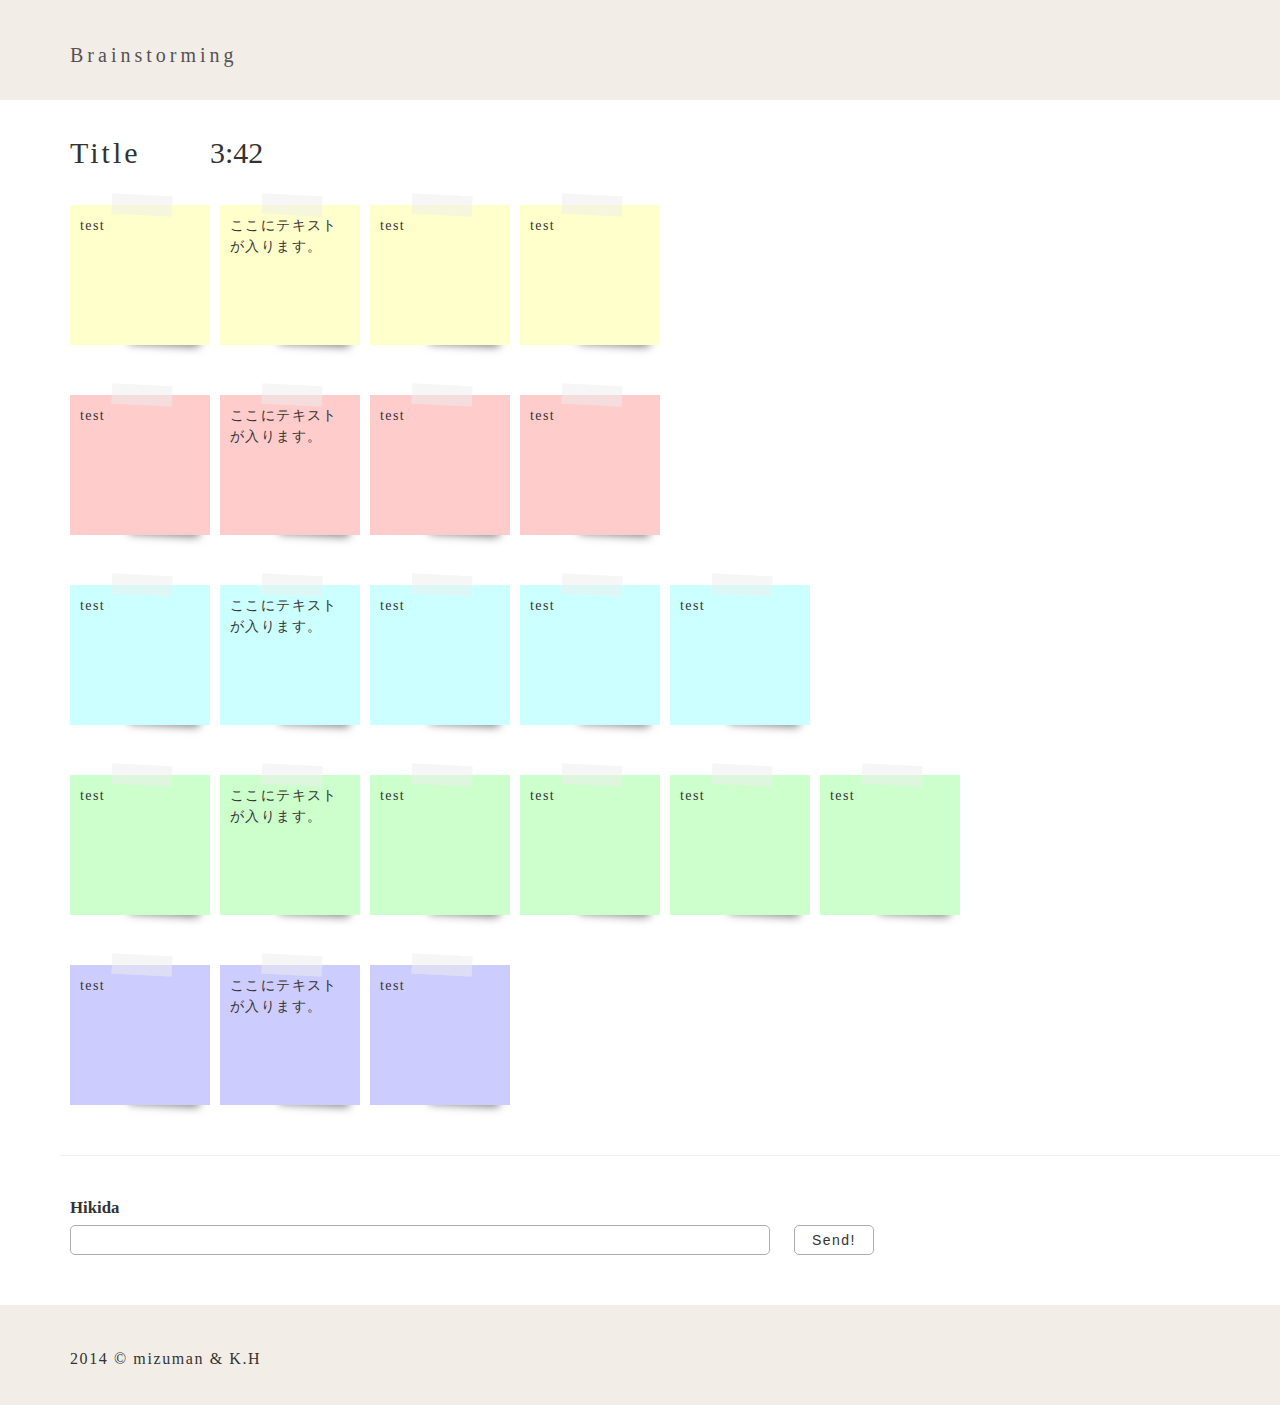
<file: html/index.html>
<!DOCTYPE html>
<html lang="ja">
  
  <head>
    <meta charset="UTF-8">
    <meta name="viewport" content="width=device-width, initial-scale=1.0">
    <title>Brainstorming</title>
    <link rel="stylesheet" type="text/css" href="../css/bootstrap.min.css">
    <link rel="stylesheet" type="text/css" href="../css/style.css">
  </head>

  <body>
    <header>
      <h1>Brainstorming</h1>
    </header>

    <div id="brainstorming">
      <h2>Title</h2>
      <div class="time-limit">
        <p>3:42</p>
      </div>
      
    <div class="post-area" id="user-1">
      <div class="post-it">
        <p>test</p>
      </div>
      <div class="post-it">
        <p>ここにテキストが入ります。</p>
      </div>
      <div class="post-it">
        <p>test</p>
      </div>
      <div class="post-it">
        <p>test</p>
      </div>
    </div>

    <div class="post-area" id="user-2">
      <div class="post-it">
        <p>test</p>
      </div>
      <div class="post-it">
        <p>ここにテキストが入ります。</p>
      </div>
      <div class="post-it">
        <p>test</p>
      </div>
      <div class="post-it">
        <p>test</p>
      </div>
    </div>

    <div class="post-area" id="user-3">
      <div class="post-it">
        <p>test</p>
      </div>
      <div class="post-it">
        <p>ここにテキストが入ります。</p>
      </div>
      <div class="post-it">
        <p>test</p>
      </div>
      <div class="post-it">
        <p>test</p>
      </div>
      <div class="post-it">
        <p>test</p>
      </div>
    </div>

    <div class="post-area" id="user-4">
      <div class="post-it">
        <p>test</p>
      </div>
      <div class="post-it">
        <p>ここにテキストが入ります。</p>
      </div>
      <div class="post-it">
        <p>test</p>
      </div>
      <div class="post-it">
        <p>test</p>
      </div>
      <div class="post-it">
        <p>test</p>
      </div>
      <div class="post-it">
        <p>test</p>
      </div>
    </div>

    <div class="post-area" id="user-5">
      <div class="post-it">
        <p>test</p>
      </div>
      <div class="post-it">
        <p>ここにテキストが入ります。</p>
      </div>
      <div class="post-it">
        <p>test</p>
      </div>
    </div>
  </div>

    <form id="posting" method="post">
      <label>Hikida</label>
      <input type="text" class="post-form">
      <input type="submit" class="post-btn" value="Send!">
    </form>

    <!--<div class="post-area" id="user-2">
      <div class="post-it collect top">
        <p>test</p>
      </div>
      <div class="post-it collect">
        <p>test</p>
      </div>
      <div class="post-it collect">
        <p>test</p>
      </div>
      <div class="post-it collect">
        <p>test</p>
      </div>
      <div class="post-it collect">
        <p>test</p>
      </div>
      <div class="post-it collect">
        <p>test</p>
      </div>
      <div class="post-it collect">
        <p>test</p>
      </div>
      <div class="post-it collect">
        <p>test</p>
      </div>
      <div class="post-it collect">
        <p>test</p>
      </div>
      <div class="post-it collect">
        <p>test</p>
      </div>
    </div>-->

    <footer>
      <p>2014 © mizuman & K.H</p>
    </footer>
  </body>

</html>
</file>
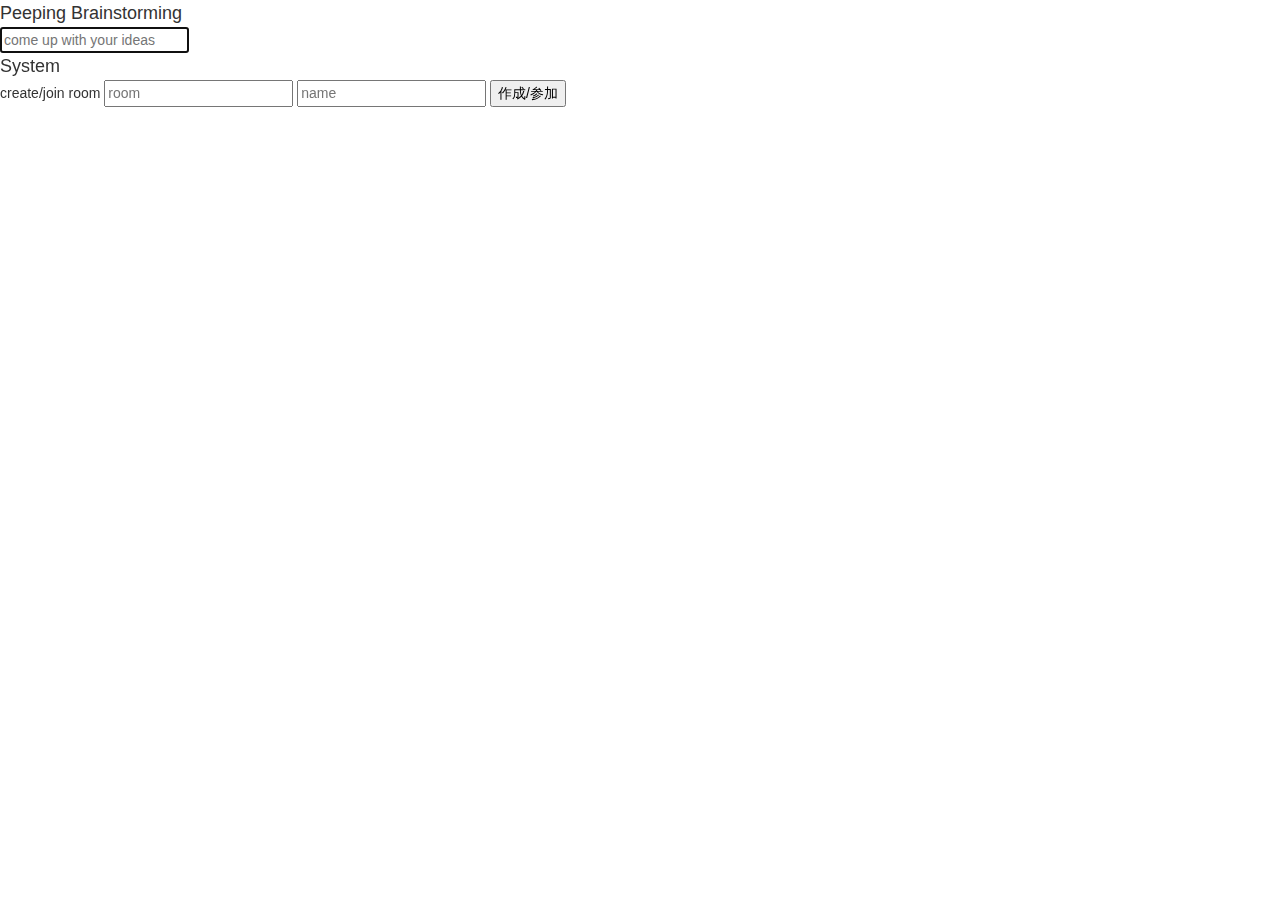
<file: brainstorming.html>
<!DOCTYPE html>
<html>
<head>
	<meta charset="utf-8">
	<meta name="viewport" content="width=device-width, initial-scale=1.0">
	<title>Peeping Brainstorming</title>

	<link rel="stylesheet" type="text/css" href="./css/bootstrap.min.css">
	<link rel="stylesheet" type="text/css" href="./css/style.css">

	<!-- HTML5 Shim and Respond.js IE8 support of HTML5 elements and media queries -->
	<!-- WARNING: Respond.js doesn't work if you view the page via file:// -->
	<!--[if lt IE 9]>
	  <script src="https://oss.maxcdn.com/libs/html5shiv/3.7.0/html5shiv.js"></script>
	  <script src="https://oss.maxcdn.com/libs/respond.js/1.4.2/respond.min.js"></script>
	<![endif]-->
</head>
<body>

	<h4>Peeping Brainstorming</h4>

	<div>
		<input type="text" class="" id="message" placeholder="come up with your ideas" autofocus>
	</div>

	<div id="history"></div>

	<div id="system">
		<h4>System</h4>		
			<p>
				create/join room
				<input type="text" id="roomid" placeholder="room">
				<input type="text" id="username" placeholder="name">
				<button id="make-room">作成/参加</button>
			</p>
	</div>



	<script src="./js/jquery-2.1.0.min.js"></script>
	<script src="./js/bootstrap.min.js"></script>
	<script type="text/javascript" src="http://www.parsecdn.com/js/parse-1.2.15.min.js"></script>
	<script src="https://skyway.io/dist/0.3/peer.js"></script>
	<script src="./js/user.js"></script>
	<script src="./js/script.js"></script>

</body>
</html>
</file>
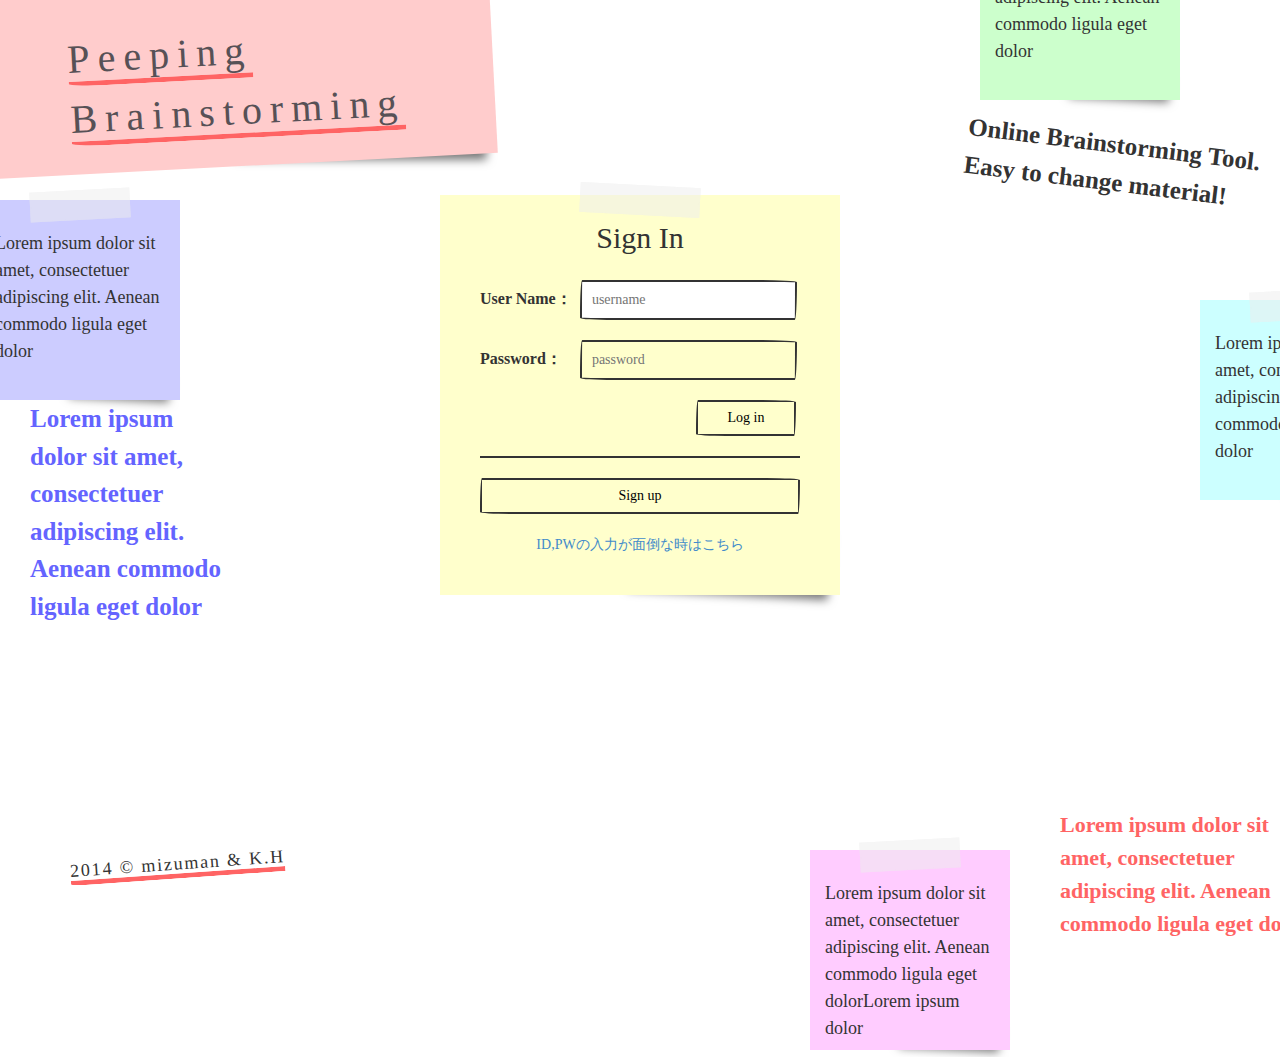
<file: html/login.html>
<!DOCTYPE html>
<html>
<head>
	<meta charset="utf-8">
	<meta name="viewport" content="width=device-width, initial-scale=1.0">
	<title>Peeping Brainstorming</title>

	<link rel="stylesheet" type="text/css" href="../css/bootstrap.min.css">
	<link rel="stylesheet" type="text/css" href="../css/login.css">

	<!-- HTML5 Shim and Respond.js IE8 support of HTML5 elements and media queries -->
	<!-- WARNING: Respond.js doesn't work if you view the page via file:// -->
	<!--[if lt IE 9]>
	  <script src="https://oss.maxcdn.com/libs/html5shiv/3.7.0/html5shiv.js"></script>
	  <script src="https://oss.maxcdn.com/libs/respond.js/1.4.2/respond.min.js"></script>
	<![endif]-->
</head>
<body>
	<div id="enlarge">
		<p>Please Enlarge Your Browser!</p>
	</div>
	<div class="slope-left" id="header">
    	<header id="top-page">
      	<h1><span class="under-line">Peeping</span><br><span class="under-line">Brainstorming</span></h1>
    	</header>
    		<div id="top-explanation">
		<p>Online Brainstorming Tool.<br>
			Easy to change material!</p>
		</div>
	</div>

	<div id="user-verify">
		<h2>Sign In</h2>
		<form class="form-signin" id="login-form">

			<div class="form-input">
			<label>User Name：</label>
			<input type="text" id="username"  placeholder="username" required autofocus>
			</div>

			<div class="form-input">
			<label>Password：</label>
			<input type="password" id="password"  placeholder="password" required>
			</div>

			<input type="button" class="btn" id="login" value="Log in">
			<hr class="divider">
			<input type="button" class="btn" id="signup" value="Sign up">

			<div id="notice"></div>

			<div id="test_login">
				<a href="#" onclick="test_login();">ID,PWの入力が面倒な時はこちら</a>
			</div>
		</form>
	</div>

	<!--Deco White Board-->
	<div class="deco-area">
			<div class="deco" id="deco1">
				<p>Lorem ipsum dolor sit amet, consectetuer adipiscing elit. Aenean commodo ligula eget dolor</p>
			</div>

	<div class="deco" id="deco2">
		<p>Lorem ipsum dolor sit amet, consectetuer adipiscing elit. Aenean commodo ligula eget dolor</p>
	</div>

	<div class="deco" id="deco3">
		<p>Lorem ipsum dolor sit amet, consectetuer adipiscing elit. Aenean commodo ligula eget dolorLorem ipsum dolor</p>
	</div>

	<div class="deco" id="deco4">
		<p>Lorem ipsum dolor sit amet, consectetuer adipiscing elit. Aenean commodo ligula eget dolor</p>
	</div>

	<div id="deco5">
		<p>Lorem ipsum dolor sit amet, consectetuer adipiscing elit. Aenean commodo ligula eget dolor</p>
	</div>

	<div id="deco6">
		<p>Lorem ipsum dolor sit amet, consectetuer adipiscing elit. Aenean commodo ligula eget dolor</p>
	</div>
</div>
	<!--Deco End-->


	<footer>
      <p><span class="under-line">2014 © mizuman & K.H</span></p>
    </footer>
  </body>

  	<!--Scripts-->
	<script src="../js/jquery-2.1.0.min.js"></script>
	<script src="../js/bootstrap.min.js"></script>
	<!--<script type="text/javascript" src="http://www.parsecdn.com/js/parse-1.2.15.min.js"></script>
	<script src="https://skyway.io/dist/0.3/peer.js"></script>
	<script src="../js/user.js"></script>
	<script src="../js/script.js"></script>-->

</body>
</html>
</file>
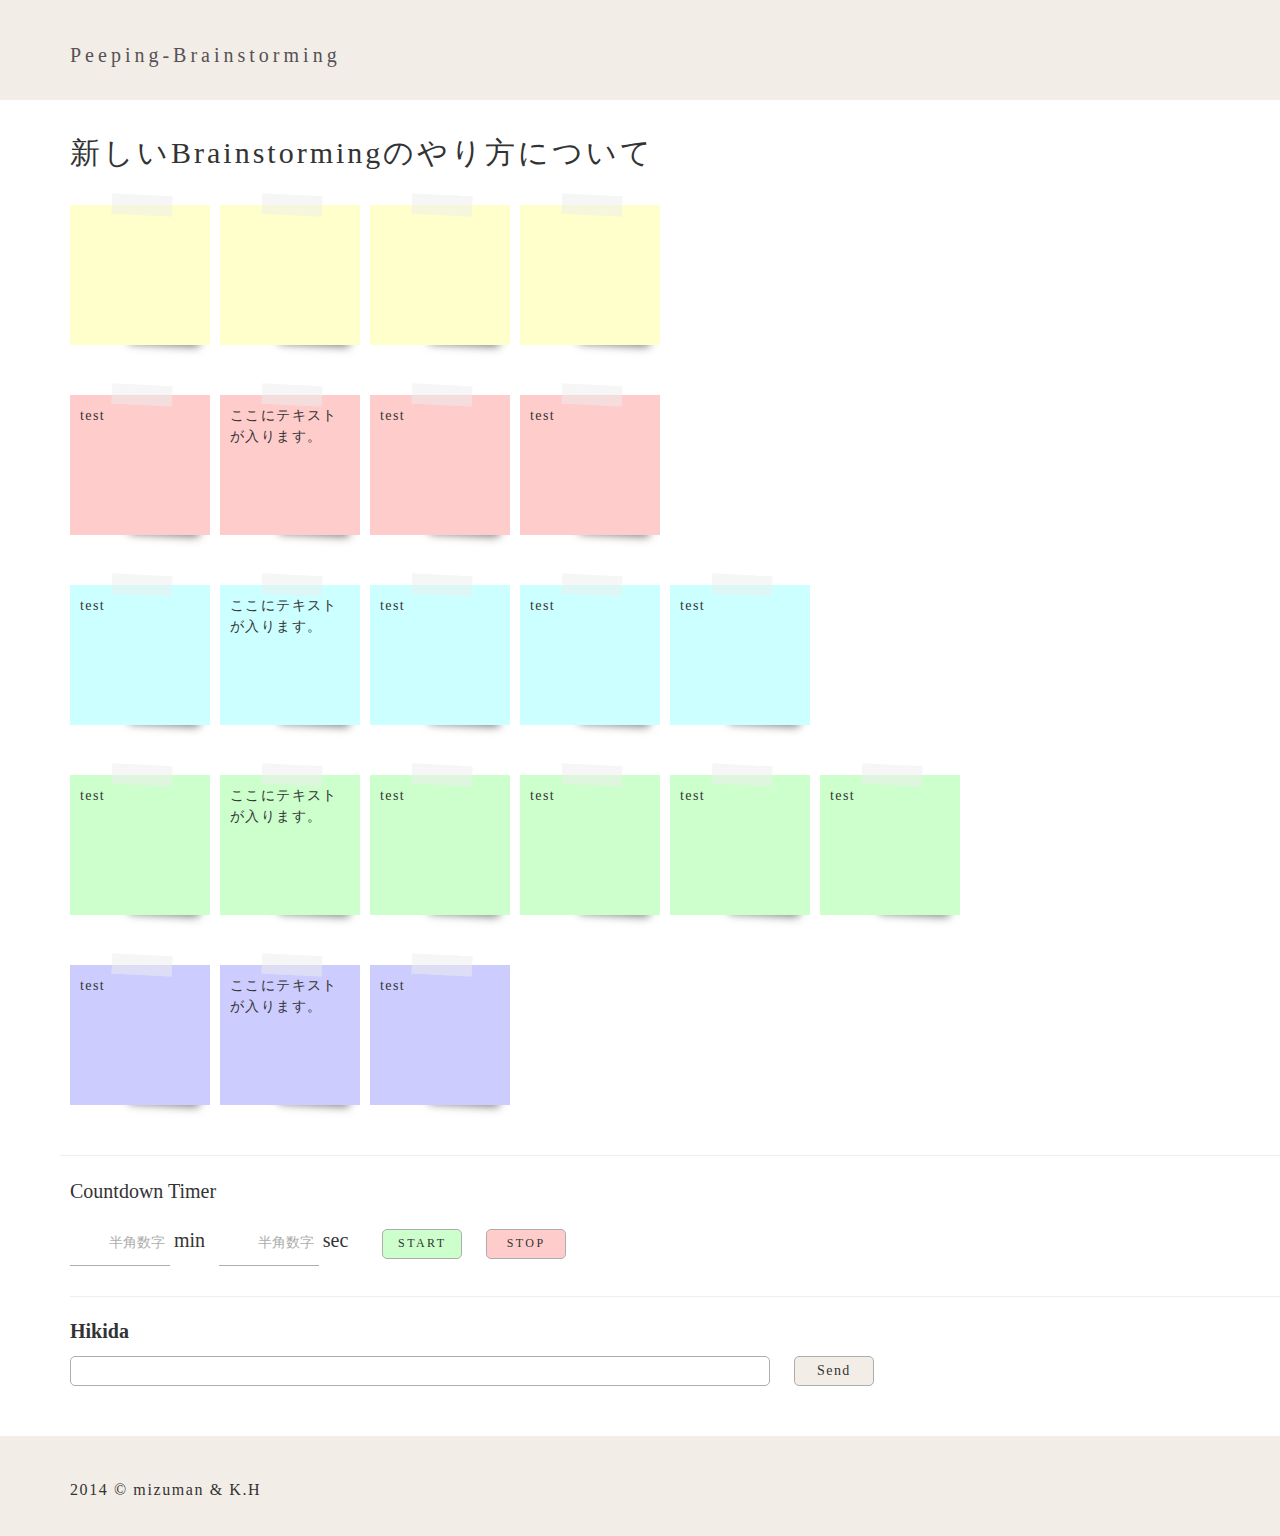
<file: html/post-it.html>
<!DOCTYPE html>
<html lang="ja">
  
  <head>
    <meta charset="UTF-8">
    <meta name="viewport" content="width=device-width, initial-scale=1.0">
    <title>Brainstorming</title>
    <link rel="stylesheet" type="text/css" href="../css/bootstrap.min.css">
    <link rel="stylesheet" type="text/css" href="../css/post-it.css">
  </head>

  <body>
    <header id="post-page">
      <h1>Peeping-Brainstorming</h1>
    </header>

    <div id="brainstorming">
      <h2>新しいBrainstormingのやり方について</h2>
      <!--<div class="time-limit">
        <p>3:42</p>
      </div>-->
      
    <div class="post-area" id="user-1">
      <div class="post-it">
        <p class="hidden-class">test</p>
      </div>
      <div class="post-it">
        <p class="hidden-class">ここにテキストが入ります。</p>
      </div>
      <div class="post-it">
        <p class="hidden-class">test</p>
      </div>
      <div class="post-it">
        <p class="hidden-class">test</p>
      </div>
    </div>

    <div class="post-area" id="user-2">
      <div class="post-it">
        <p>test</p>
      </div>
      <div class="post-it">
        <p>ここにテキストが入ります。</p>
      </div>
      <div class="post-it">
        <p>test</p>
      </div>
      <div class="post-it">
        <p>test</p>
      </div>
    </div>

    <div class="post-area" id="user-3">
      <div class="post-it">
        <p>test</p>
      </div>
      <div class="post-it">
        <p>ここにテキストが入ります。</p>
      </div>
      <div class="post-it">
        <p>test</p>
      </div>
      <div class="post-it">
        <p>test</p>
      </div>
      <div class="post-it">
        <p>test</p>
      </div>
    </div>

    <div class="post-area" id="user-4">
      <div class="post-it">
        <p>test</p>
      </div>
      <div class="post-it">
        <p>ここにテキストが入ります。</p>
      </div>
      <div class="post-it">
        <p>test</p>
      </div>
      <div class="post-it">
        <p>test</p>
      </div>
      <div class="post-it">
        <p>test</p>
      </div>
      <div class="post-it">
        <p>test</p>
      </div>
    </div>

    <div class="post-area" id="user-5">
      <div class="post-it">
        <p>test</p>
      </div>
      <div class="post-it">
        <p>ここにテキストが入ります。</p>
      </div>
      <div class="post-it">
        <p>test</p>
      </div>
    </div>
  </div>

    <!--Countdown Timer-->
    <form id="countdown" name="timer">
      <h2>Countdown Timer</h2>
      <input class="times" type="text" value="" placeholder="半角数字">
      <span>min</span>
      <input class="times" type="text" value="" placeholder="半角数字">
      <span>sec</span>
      <input class="start" type="button" value="START" onclick="cntStart()">
      <input class="stop" type="button" value="STOP" onclick="cntStop()">
    </form>

    <!--Post-->
    <form id="posting" method="post">
      <label>Hikida</label>
      <input type="text" class="post-form">
      <input type="submit" class="post-btn" value="Send">
    </form>

    <!--<div class="post-area" id="user-2">
      <div class="post-it collect top">
        <p>test</p>
      </div>
      <div class="post-it collect">
        <p>test</p>
      </div>
      <div class="post-it collect">
        <p>test</p>
      </div>
      <div class="post-it collect">
        <p>test</p>
      </div>
      <div class="post-it collect">
        <p>test</p>
      </div>
      <div class="post-it collect">
        <p>test</p>
      </div>
      <div class="post-it collect">
        <p>test</p>
      </div>
      <div class="post-it collect">
        <p>test</p>
      </div>
      <div class="post-it collect">
        <p>test</p>
      </div>
      <div class="post-it collect">
        <p>test</p>
      </div>
    </div>-->

    <footer>
      <p>2014 © mizuman & K.H</p>
    </footer>

    <!--Scripts-->
    <script type="text/javascript" src="../js/jquery-2.1.0.min.js"></script>
    <script type="text/javascript" src="../js/bootstrap.min.js"></script>
    <script type="text/javascript" src="../js/countdown.js"></script>
  </body>

</html>
</file>
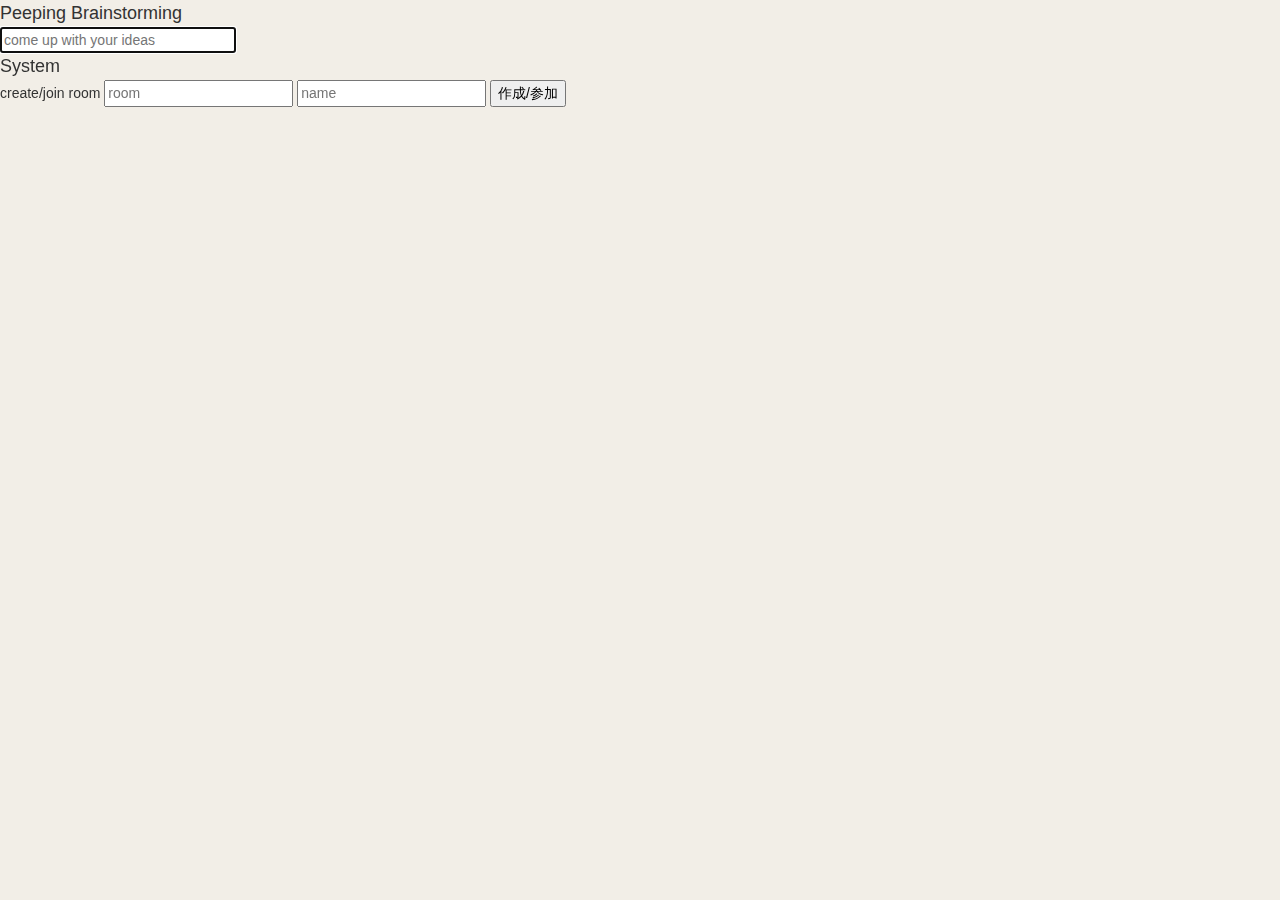
<file: no use/brainstorming.html>
<!DOCTYPE html>
<html>
<head>
	<meta charset="utf-8">
	<meta name="viewport" content="width=device-width, initial-scale=1.0">
	<title>Peeping Brainstorming</title>

	<link rel="stylesheet" type="text/css" href="./css/bootstrap.min.css">
	<link rel="stylesheet" type="text/css" href="./css/style.css">

	<!-- HTML5 Shim and Respond.js IE8 support of HTML5 elements and media queries -->
	<!-- WARNING: Respond.js doesn't work if you view the page via file:// -->
	<!--[if lt IE 9]>
	  <script src="https://oss.maxcdn.com/libs/html5shiv/3.7.0/html5shiv.js"></script>
	  <script src="https://oss.maxcdn.com/libs/respond.js/1.4.2/respond.min.js"></script>
	<![endif]-->
</head>
<body>

	<h4>Peeping Brainstorming</h4>

	<div>
		<input type="text" class="" id="message" placeholder="come up with your ideas" autofocus>
	</div>

	<div id="history"></div>

	<div id="system">
		<h4>System</h4>		
			<p>
				create/join room
				<input type="text" id="roomid" placeholder="room">
				<input type="text" id="username" placeholder="name">
				<button id="make-room">作成/参加</button>
			</p>
	</div>



	<script src="./js/jquery-2.1.0.min.js"></script>
	<script src="./js/bootstrap.min.js"></script>
	<script src="https://skyway.io/dist/0.3/peer.js"></script>
	<script src="./js/script.js"></script>

</body>
</html>
</file>
<file: css/style.css>
/*complex.css*/
@charset "UTF-8";

html {
    height: 100%;
}

body {
    background-color: rgb(255,255,255);
    height: 100%;
}

/*Font-Style*/
a,
p,
li,
h1,
h2,
h3,
h4,
h5,
h6 {
    font-family:"Helvetica Neue", "Segoe UI", "ヒラギノ角ゴ ProN W3", "Hiragino Kaku Gothic ProN", "Meiryo", "メイリオ", "Arial", "sans-serif";
    line-height: 1.5;
    margin: 0;
}

/*Header*/
header {
    background-color: rgb(242,238,231);
    height: 100px;
}

h1{
    color: rgb(87,81,86);
    font-family: "Hannotate SC";
    font-size: 20px;
    font-weight: 200;
    letter-spacing: 0.2em;
    margin-left: 50px;
    position: absolute;
    top: 40px;
    left: 20px;
}
/*==========*/
/*Brainstorming*/
#brainstorming {
    border-bottom: 1px solid #eee;
    margin: 30px 0 40px 60px;
}

#brainstorming h2 {
    color: #333;
    font-family: "Hannotate SC";
    float: left;
    letter-spacing: 0.1em;
    padding-left: 10px;
}

.time-limit {
    margin-left: 150px;
    margin-bottom: 30px; 
}

.time-limit p{
    font-family: "Hannotate SC";
    font-size: 30px;
}
/*==========*/
/*Post-area*/
.post-area {
    margin-bottom: 50px;
    clear: both;
}

.post-area:after {
    content: '';
    display: block;
    clear: both;
}

.post-it {
    /*border: 1px solid rgb(255,255,255);*/
    float: left;
    margin-left: 10px;
    height: 10em;
    width: 10em;
    position: relative;
}

/*貼ってる風にする*/
.post-it:before {
    content: '';
    background-color: #eee;
    border: 1px solid #eee;
    opacity: 0.5;
    height: 20px;
    width: 60px;
    position: absolute;
    top: 0;
    left:30%;
    margin-top: -10px;
    -webkit-transform: rotate(3deg);
    -moz-transform: rotate(3deg);
    -o-transform: rotate(3deg);
    -ms-transform: rotate(3deg);
    transform: rotate(3deg);
}

.post-it:after {
    content: "";
    background-color: #777;
    box-shadow: 0 15px 10px #777;
    bottom: 15px;
    right: 10px;
    left: auto;
    width: 50%;
    top: 80%;
    max-width:300px;
    position: absolute;
    z-index: -1;
    -webkit-transform: rotate(3deg);
    -moz-transform: rotate(3deg);
    -o-transform: rotate(3deg);
    -ms-transform: rotate(3deg);
    transform: rotate(3deg);
}

.post-it p {
    color: #333;
    font-family: "Hannotate SC";
    font-size: 14px;
    letter-spacing: 0.1em;
    height: 0;
    /*opacity: 0;*/
    padding: 10px;
    -webkit-transition: .5s ease;
    -moz-transition: .5s ease;
    -ms-transition: .5s ease;
    -o-transition: .5s ease;
    transition: .5s ease;
}

.post-it:hover > p {
    height: 100%;
    opacity: 1;
    padding: 10px;
}
/*==========*/
/*User style*/
#user-1 .post-it {
    background-color: rgb(255,255,204);
}

#user-2 .post-it {
    background-color: rgb(255,204,204);
}

#user-3 .post-it {
    background-color: rgb(204,255,255);
}

#user-4 .post-it {
    background-color: rgb(204,255,204);
}

#user-5 .post-it {
    background-color: rgb(204,204,255);
}
/*==========*/

/*Transform*/
.collect {
    margin: 0 -40px;
    position: relative;
    -moz-transform: perspective(400px) rotateY(45deg);
    -webkit-transform: perspective(400px) rotateY(45deg);
    -ms-transform: perspective(400px) rotateY(45deg);
    -o-transform: perspective(400px) rotateY(45deg);
    transform: perspective(400px) rotateY(45deg);
    -webkit-transition: .5s liner;
    -moz-transition: .5s linear;
    -ms-transition: .5s linear;
    -o-transition: .5s linear;
    transition: .5s linear;
}

/*.collect:hover {
    margin: 0 -40px;
    position: relative;
    -moz-transform: perspective(400px) translate3D(10px,0,10px);
    -webkit-transform: perspective(400px) translate3D(10px,0,10px);
    -ms-transform: perspective(400px) translate3D(10px,0,10px);
    -o-transform: perspective(400px) translate3D(10px,0,10px);
    transform: perspective(400px) translate3D(10px,0,10px);
    z-index: 2;
}*/

.top {
    margin-left: 0;
}
/*==========*/
/*input-area*/
#posting {
    margin-left: 70px;
}

label {
    display: block;
    font-family: "Hannotate SC";
    font-size: 1.2em;
}

.post-form {
    border: 1px solid #adadad;
    border-radius: 5px;
    height: 30px;
    width: 50em;
    padding: 5px;
    -webkit-transition: .25s liner;
    -moz-transition: .25s linear;
    -ms-transition: .25s linear;
    -o-transition: .25s linear;
    transition: .25s linear;
}

.post-form:focus {
    background-color: rgb(204,255,255);
    border: 1px solid #adadad;
    border-radius: 5px;
    outline: 0;
}

.post-btn {
    color: #333;
    background-color: transparent;
    border: 1px solid #adadad;
    border-radius: 5px;
    letter-spacing: 0.1em;
    height: 30px;
    width: 80px;
    margin-left: 20px;
    -webkit-transition: .25s liner;
    -moz-transition: .25s linear;
    -ms-transition: .25s linear;
    -o-transition: .25s linear;
    transition: .25s linear;
}

.post-btn:hover {
    background-color: rgb(242,238,231);
}
/*==========*/
/*Footer*/
footer {
    background-color: rgb(242,238,231);
    margin-top: 50px;
    height: 100px;
}

footer p {
    background-color: rgb(242,238,231);
    color: #333;
    font-family: "Hannotate SC";
    font-size: 16px;
    font-weight: 200;
    letter-spacing: 0.1em;
    padding: 42px 0 0 70px;
/*==========*/
</file>
<file: css/login.css>
/*complex.css*/
@charset "UTF-8";

html {
    height: 100%;
    min-height: 1000px;
    min-width: 1000px;
}

body {
    height: 100%;
    min-height: 1000px;
    min-width: 1000px;
    overflow: hidden;
}

/*Font-Style*/
a,
p,
li,
h1,
h2,
h3,
h4,
h5,
h6 {
    font-family:"Helvetica Neue", "Segoe UI", "ヒラギノ角ゴ ProN W3", "Hiragino Kaku Gothic ProN", "Meiryo", "メイリオ", "Arial", "sans-serif";
    line-height: 1.5;
    margin: 0;
}

/*enlarge*/
@media(min-width: 768px){
    #enlarge {
        display: none;
    }
}
@media(max-width: 768px){
    #enlarge {
        background-color: #fff;
        height: 110%;
        width: 100%;
        position: absolute;
        z-index: 10;
    }
    #enlarge p {
        color: rgb(255,100,100);
        font-family: "Hannotate SC";
        font-size: 30px;
        position: absolute;
        top: 40%;
        padding-left: 50px;
    }
}
/*==========*/
/*slope*/
.slope-left {
    -webkit-transform: rotate(-3deg);
    -moz-transform: rotate(-3deg);
    -o-transform: rotate(-3deg);
    -ms-transform: rotate(-3deg);
    transform: rotate(-3deg);
}
/*==========*/
/*Header*/
#top-page {
    background-color: rgb(255,204,204);
    float: left;
    height: 200px;
    width: 500px;
    margin: -55px 0 50px -10px;
    position: relative;
}

#top-page:after {
    content: "";
    background-color: transparent;
    box-shadow: 0 15px 10px #777;
    bottom: 15px;
    right: 10px;
    left: auto;
    width: 50%;
    top: 80%;
    position: absolute;
    z-index: -1;
    -webkit-transform: rotate(3deg);
    -moz-transform: rotate(3deg);
    -o-transform: rotate(3deg);
    -ms-transform: rotate(3deg);
    transform: rotate(3deg);
}

#top-page h1{
    color: rgb(87,81,86);
    font-family: "Hannotate SC";
    font-size: 40px;
    font-weight: 200;
    letter-spacing: 0.2em;
    padding: 10px 30px 30px 30px;
    position: absolute;
    top: 45px;
    left: 45px;
}

.under-line {
        border-bottom: 5px  solid rgb(255,100,100);
    border-radius:  15px 255px 4px 225px/225px 15px 4px 15px;
}
/*==========*/
/*Top-Explanation*/
#top-explanation p{
    font-family: "HanziPen SC";
    font-size: 25px;
    font-weight: bold;
    position: absolute;
    right: 30px;
    top: 150px;
    -webkit-transform: rotate(10deg);
    -moz-transform: rotate(10deg);
    -o-transform: rotate(10deg);
    -ms-transform: rotate(10deg);
    transform: rotate(10deg);
}
/*==========*/
/*user-verify*/
#user-verify {
    background-color: rgb(255,255,204);
    clear: both;
    margin: 0 auto;
    height: 400px;
    width: 400px;
    position: relative;
}

#user-verify h2 {
    font-family: "Hannotate SC";
    text-align: center;
    padding: 20px 0;
}

#user-verify label {
    font-family: "Hannotate SC";
    font-size: 16px;
    width: 30%;
}

#user-verify #username,
#user-verify #password {
    background-color: rgb(255,255,204);
    border: 2px solid #333;
    border-radius:  15px 255px 15px 225px/225px 15px 255px 15px;
    font-family: "Hannotate SC";
    margin-bottom: 20px;
    height: 40px;
    padding-left: 5px;
    width: 68%;
    outline: 0;
    -webkit-transition: background-color .5s ease;
    -moz-transition: background-color .5s ease;
    -ms-transition: background-color .5s ease;
    -o-transition: background-color .5s ease;
    transition: background-color .5s ease;
}

#user-verify #username:focus,
#user-verify #password:focus {
    background-color: #fff;
}

#login,
#signup {
    background-color: rgb(255,255,204);
    border: 2px solid #333;
    border-radius:  15px 255px 15px 225px/225px 15px 255px 15px;
    display: block;
    font-family: "Hannotate SC";
    -webkit-transition: background-color .5s ease;
    -moz-transition: background-color .5s ease;
    -ms-transition: background-color .5s ease;
    -o-transition: background-color .5s ease;
    transition: background-color .5s ease;
}

#login:hover,
#signup:hover {
    background-color: #fff;
}

#login {
    margin-left: 216px;
    width: 100px;
}

.divider {
    background-color: #333;
    border: none;
    height: 2px;
}

#signup {
    text-align: center;
    margin-bottom: 20px;
    width: 100%;
}

#test_login a {
    display: block;
    font-family: "Hannotate SC";
    text-align: center;
}
/*==========*/
/*Placeholder Styling*/
input::-webkit-input-placeholder {
    padding-left: 5px;
}

input:-moz-placeholder {
    padding-left: 5px;
}
/*==========*/

/*貼ってる風にする*/
#user-verify:before {
    content: '';
    background-color: #eee;
    border: 1px solid #eee;
    opacity: 0.5;
    height: 30px;
    width: 120px;
    position: absolute;
    top: 0;
    left: 35%;
    margin-top: -10px;
    -webkit-transform: rotate(3deg);
    -moz-transform: rotate(3deg);
    -o-transform: rotate(3deg);
    -ms-transform: rotate(3deg);
    transform: rotate(3deg);
}

#user-verify:after {
    content: "";
    background-color: transparent;
    box-shadow: 0 15px 10px #777;
    bottom: 15px;
    right: 10px;
    left: auto;
    width: 50%;
    top: 80%;
    position: absolute;
    z-index: -1;
    -webkit-transform: rotate(3deg);
    -moz-transform: rotate(3deg);
    -o-transform: rotate(3deg);
    -ms-transform: rotate(3deg);
    transform: rotate(3deg);
}

#login-form {
    margin: auto;
    height: 80%;
    width: 80%;
}
/*==========*/
/*Deco Area*/
.deco {
    height: 200px;
    width: 200px;
    position: relative;
}

.deco:after {
    content: "";
    background-color: transparent;
    box-shadow: 0 15px 10px #777;
    bottom: 15px;
    right: 10px;
    left: auto;
    width: 50%;
    top: 80%;
    position: absolute;
    z-index: -1;
    -webkit-transform: rotate(3deg);
    -moz-transform: rotate(3deg);
    -o-transform: rotate(3deg);
    -ms-transform: rotate(3deg);
    transform: rotate(3deg);
}

.deco:before {
    content: '';
    background-color: #eee;
    border: 1px solid #eee;
    opacity: 0.5;
    height: 30px;
    width: 100px;
    position: absolute;
    top: 0;
    left: 25%;
    margin-top: -10px;
    -webkit-transform: rotate(-3deg);
    -moz-transform: rotate(-3deg);
    -o-transform: rotate(-3deg);
    -ms-transform: rotate(-3deg);
    transform: rotate(-3deg);
}

.deco p {
    font-family: "HanziPen SC";
    font-size: 18px;
    padding: 30px 15px 15px 15px;
}

#deco1 {
    background-color: rgb(204,204,255);
    position: absolute;
    top: 200px;
    left: -20px;
}

#deco2 {
    background-color: rgb(204,255,255);
    position: absolute;
    top: 300px;
    right: -120px;
}

#deco3 {
    background-color: rgb(255,204,255);
    position: absolute;
    bottom: -150px;
    right: 270px;
}

#deco4 {
    background-color: rgb(204,255,204);
    position: absolute;
    top: -100px;
    right: 100px;
}

#deco5 p{
    color: rgb(100,100,255);
    font-family: "HanziPen SC";
    font-size: 25px;
    font-weight: bold;
    position: absolute;
    top: 400px;
    left: 30px;
    width: 200px;
}

#deco6 p{
    color: rgb(255,100,100);
    font-family: "HanziPen SC";
    font-size: 22px;
    font-weight: bold;
    position: absolute;
    bottom: -40px;
    right: -30px;
    width: 250px;
}
/*==========*/
/*Footer*/
footer {
    position: absolute;
    bottom: 20px;
}

footer p {
    color: #333;
    font-family: "HanziPen SC";
    font-size: 18px;
    font-weight: 200;
    letter-spacing: 0.1em;
    padding-left: 70px;
    -webkit-transform: rotate(-4deg);
    -moz-transform: rotate(-4deg);
    -o-transform: rotate(-4deg);
    -ms-transform: rotate(-4deg);
    transform: rotate(-4deg);
/*==========*/
</file>
<file: css/post-it.css>
/*complex.css*/
@charset "UTF-8";

html {
    height: 100%;
}

body {
    background-color: rgb(255,255,255);
    height: 100%;
}

/*Font-Style*/
a,
p,
li,
h1,
h2,
h3,
h4,
h5,
h6 {
    font-family:"Helvetica Neue", "Segoe UI", "ヒラギノ角ゴ ProN W3", "Hiragino Kaku Gothic ProN", "Meiryo", "メイリオ", "Arial", "sans-serif";
    line-height: 1.5;
    margin: 0;
}

/*Hidden-class*/
.hidden-class {
    opacity: 0;
}

.hidden-class:hover {
    opacity: 0.7;
}
/*==========*/
/*Header*/
#post-page {
    background-color: rgb(242,238,231);
    height: 100px;
}

#post-page h1{
    color: rgb(87,81,86);
    font-family: "Hannotate SC";
    font-size: 20px;
    font-weight: 200;
    letter-spacing: 0.2em;
    margin-left: 50px;
    position: absolute;
    top: 40px;
    left: 20px;
}
/*==========*/
/*Brainstorming*/
#brainstorming {
    border-bottom: 1px solid #eee;
    margin: 30px 0 20px 60px;
}

#brainstorming h2 {
    color: #333;
    font-family: "Hannotate SC";
    float: left;
    letter-spacing: 0.1em;
    margin-bottom: 30px;
    padding-left: 10px;
}

.time-limit {
    margin-left: 150px;
    margin-bottom: 30px; 
}

.time-limit p{
    font-family: "Hannotate SC";
    font-size: 30px;
}
/*==========*/
/*Post-area*/
.post-area {
    margin-bottom: 50px;
    clear: both;
}

.post-area:after {
    content: '';
    display: block;
    clear: both;
}

.post-it {
    /*border: 1px solid rgb(255,255,255);*/
    float: left;
    margin-left: 10px;
    height: 10em;
    width: 10em;
    position: relative;
}

/*貼ってる風にする*/
.post-it:before {
    content: '';
    background-color: #eee;
    border: 1px solid #eee;
    opacity: 0.5;
    height: 20px;
    width: 60px;
    position: absolute;
    top: 0;
    left:30%;
    margin-top: -10px;
    -webkit-transform: rotate(3deg);
    -moz-transform: rotate(3deg);
    -o-transform: rotate(3deg);
    -ms-transform: rotate(3deg);
    transform: rotate(3deg);
}

.post-it:after {
    content: "";
    background-color: #777;
    box-shadow: 0 15px 10px #777;
    bottom: 15px;
    right: 10px;
    left: auto;
    width: 50%;
    top: 80%;
    max-width:300px;
    position: absolute;
    z-index: -1;
    -webkit-transform: rotate(3deg);
    -moz-transform: rotate(3deg);
    -o-transform: rotate(3deg);
    -ms-transform: rotate(3deg);
    transform: rotate(3deg);
}

.post-it p {
    color: #333;
    font-family: "Hannotate SC";
    font-size: 14px;
    letter-spacing: 0.1em;
    /*height: 0;
    opacity: 0;*/
    padding: 10px;
    -webkit-transition: .5s ease;
    -moz-transition: .5s ease;
    -ms-transition: .5s ease;
    -o-transition: .5s ease;
    transition: .5s ease;
}

/*.post-it:hover > p {
    opacity: 0.6;
    padding: 10px;
}*/

.post-it:hover >.hidden-class{
    opacity: 0.6;
}
/*==========*/
/*User style*/
#user-1 .post-it {
    background-color: rgb(255,255,204);
}

#user-2 .post-it {
    background-color: rgb(255,204,204);
}

#user-3 .post-it {
    background-color: rgb(204,255,255);
}

#user-4 .post-it {
    background-color: rgb(204,255,204);
}

#user-5 .post-it {
    background-color: rgb(204,204,255);
}
/*==========*/

/*Transform*/
.collect {
    margin: 0 -40px;
    position: relative;
    -moz-transform: perspective(400px) rotateY(45deg);
    -webkit-transform: perspective(400px) rotateY(45deg);
    -ms-transform: perspective(400px) rotateY(45deg);
    -o-transform: perspective(400px) rotateY(45deg);
    transform: perspective(400px) rotateY(45deg);
    -webkit-transition: .5s liner;
    -moz-transition: .5s linear;
    -ms-transition: .5s linear;
    -o-transition: .5s linear;
    transition: .5s linear;
}

/*.collect:hover {
    margin: 0 -40px;
    position: relative;
    -moz-transform: perspective(400px) translate3D(10px,0,10px);
    -webkit-transform: perspective(400px) translate3D(10px,0,10px);
    -ms-transform: perspective(400px) translate3D(10px,0,10px);
    -o-transform: perspective(400px) translate3D(10px,0,10px);
    transform: perspective(400px) translate3D(10px,0,10px);
    z-index: 2;
}*/

.top {
    margin-left: 0;
}
/*==========*/
/*Countdown Timer*/
#countdown {
    border-bottom: 1px solid #eee;
    margin-left: 70px;
    margin-bottom: 20px;
    padding-bottom: 30px;
}

#countdown:after {
    content: '';
    display: block;
    clear: both;
}

#countdown h2 {
    font-family: "Hannotate SC";
    font-size: 20px;
    margin-bottom: 10px;
}

#countdown span {
    font-family: "Hannotate SC";
    font-size: 20px;
    margin-right: 10px;
}

.times {
    color: #333;
    background-color: transparent;
    border: none;
    border-bottom: 1px solid #adadad;
    font-family: "Hannotate SC";
    font-size: 20px;
    height: 50px;
    outline: 0;
    padding: 5px;
    text-align: right;
    width: 100px;
    -webkit-transition: .25s liner;
    -moz-transition: .25s linear;
    -ms-transition: .25s linear;
    -o-transition: .25s linear;
    transition: .25s linear;
}

.times:focus {
    background-color: rgb(255,255,204);
}

/*Placeholder Styling*/
input::-webkit-input-placeholder {
    font-family: "Hannotate SC";
    font-size: 14px;
    padding-top: 5px;
    opacity: 0.6;
}

input:-moz-placeholder {
    font-family: "Hannotate SC";
    font-size: 14px;
    padding-top: 5px;
    opacity: 0.6;
}
/*==========*/

.start,
.stop {
    color: #333;
    border: 1px solid #adadad;
    border-radius: 5px;
    font-family: "Hannotate SC";
    font-size: 12px;
    letter-spacing: 0.2em;
    height: 30px;
    outline: 0;
    width: 80px;
    margin-left: 20px;
    -webkit-transition: .25s liner;
    -moz-transition: .25s linear;
    -ms-transition: .25s linear;
    -o-transition: .25s linear;
    transition: .25s linear;
}

.start {
    background-color: rgba(204,255,204,1);
}

.stop {
    background-color: rgba(255,204,204,1);
}

.start:hover {
    background-color: rgba(204,255,204,0.7);
}

.stop:hover {
    background-color: rgba(255,204,204,0.7);
}
/*==========*/
/*Post*/
#posting {
    margin-left: 70px;
}

label {
    display: block;
    font-family: "Hannotate SC";
    font-size: 20px;
    margin-bottom: 10px;
}

.post-form {
    border: 1px solid #adadad;
    border-radius: 5px;
    font-family: "Hannotate SC";
    height: 30px;
    width: 50em;
    padding: 5px;
    -webkit-transition: .25s liner;
    -moz-transition: .25s linear;
    -ms-transition: .25s linear;
    -o-transition: .25s linear;
    transition: .25s linear;
}

.post-form:focus {
    background-color: rgb(204,255,255);
    border: 1px solid #adadad;
    border-radius: 5px;
    outline: 0;
}

.post-btn {
    color: #333;
    background-color: rgba(242,238,231,1);
    border: 1px solid #adadad;
    border-radius: 5px;
    font-family: "Hannotate SC";
    letter-spacing: 0.1em;
    height: 30px;
    width: 80px;
    margin-left: 20px;
    -webkit-transition: .25s liner;
    -moz-transition: .25s linear;
    -ms-transition: .25s linear;
    -o-transition: .25s linear;
    transition: .25s linear;
}

.post-btn:hover {
    background-color: rgba(242,238,231,0.7);
}
/*==========*/
/*Footer*/
footer {
    background-color: rgb(242,238,231);
    margin-top: 50px;
    height: 100px;
}

footer p {
    background-color: rgb(242,238,231);
    color: #333;
    font-family: "Hannotate SC";
    font-size: 16px;
    font-weight: 200;
    letter-spacing: 0.1em;
    padding: 42px 0 0 70px;
/*==========*/
</file>
<file: no use/css/style.css>
/*K.Hikida's CSS*/
@charset "UTF-8";

html {
    height: 100%;
}

body {
    background-color: rgb(242,238,231);
    height: 100%;
}

/*Font-Style*/
a,
p,
li,
h1,
h2,
h3,
h4,
h5,
h6 {
    font-family:"Helvetica Neue", "Segoe UI", "ヒラギノ角ゴ ProN W3", "Hiragino Kaku Gothic ProN", "Meiryo", "メイリオ", "Arial", "sans-serif";
    line-height: 1.5;
    margin: 0;
}

/*Header*/
header {
    background-color: #fff;
    height: 100px;
}

h1{
    color: rgb(87,81,86);
    font-size: 20px;
    font-weight: 200;
    letter-spacing: 0.2em;
    position: absolute;
    top: 40px;
    left: 20px;
}
/*==========*/
/*Brainstorming*/
#brainstorming {
    margin-top: 50px;
}

/*==========*/
/*Input-area*/
#message {
    width: 236px;
}


/*==========*/
/*Post-area*/
.post-area {
    margin-top: 10px;
    margin-bottom: 10px;
}

.post-area:after {
    content: '';
    display: block;
    clear: both;
}

.post-it {
    border: 2px solid rgb(242,238,231);
    float: left;
    margin-left: 10px;
    height: 100px;
    width: 100px;
    position: relative;
    background-color: rgb(253,241,13);
}

.post-it p,
.myPostIt .post-it p {
    color: #333;
    font-size: 14px;
    letter-spacing: 0.1em;
    height: 0;
    opacity: 0;
    -webkit-transition: .5s ease;
    -moz-transition: .5s ease;
    -ms-transition: .5s ease;
    -o-transition: .5s ease;
    transition: .5s ease;
}

.post-it:hover > p,
.myPostIt .post-it p {
    height: 100%;
    opacity: 1;
    padding: 10px;
}

/*==========*/
/*User style*/
.myPostIt .post-it {
    /*self style*/
    background-color: rgb(255,255,255);
}
/*==========*/

/*Transform*/
.collect {
    margin: 0 -40px;
    position: relative;
    -moz-transform: perspective(400px) rotateY(45deg);
    -webkit-transform: perspective(400px) rotateY(45deg);
    -ms-transform: perspective(400px) rotateY(45deg);
    -o-transform: perspective(400px) rotateY(45deg);
    transform: perspective(400px) rotateY(45deg);
    -webkit-transition: .5s liner;
    -moz-transition: .5s linear;
    -ms-transition: .5s linear;
    -o-transition: .5s linear;
    transition: .5s linear;
}

.collect:hover {
    margin: 0 -40px;
    position: relative;
    -moz-transform: perspective(400px) translate3D(10px,0,10px);
    -webkit-transform: perspective(400px) translate3D(10px,0,10px);
    -ms-transform: perspective(400px) translate3D(10px,0,10px);
    -o-transform: perspective(400px) translate3D(10px,0,10px);
    transform: perspective(400px) translate3D(10px,0,10px);
    z-index: 2;
}

.top {
    margin-left: 0;
}

/*login*/
.form-signin {
  max-width: 330px;
  padding: 15px;
  margin: 0 auto;
}

/*==========*/
/*Footer*/
footer {
    margin-top: 50px;
    margin-left: 20px;
    height: 50px;
}

footer p {
    font-size: 16px;
    font-weight: 200;
    letter-spacing: 0.1em;
}
/*==========*/
</file>
